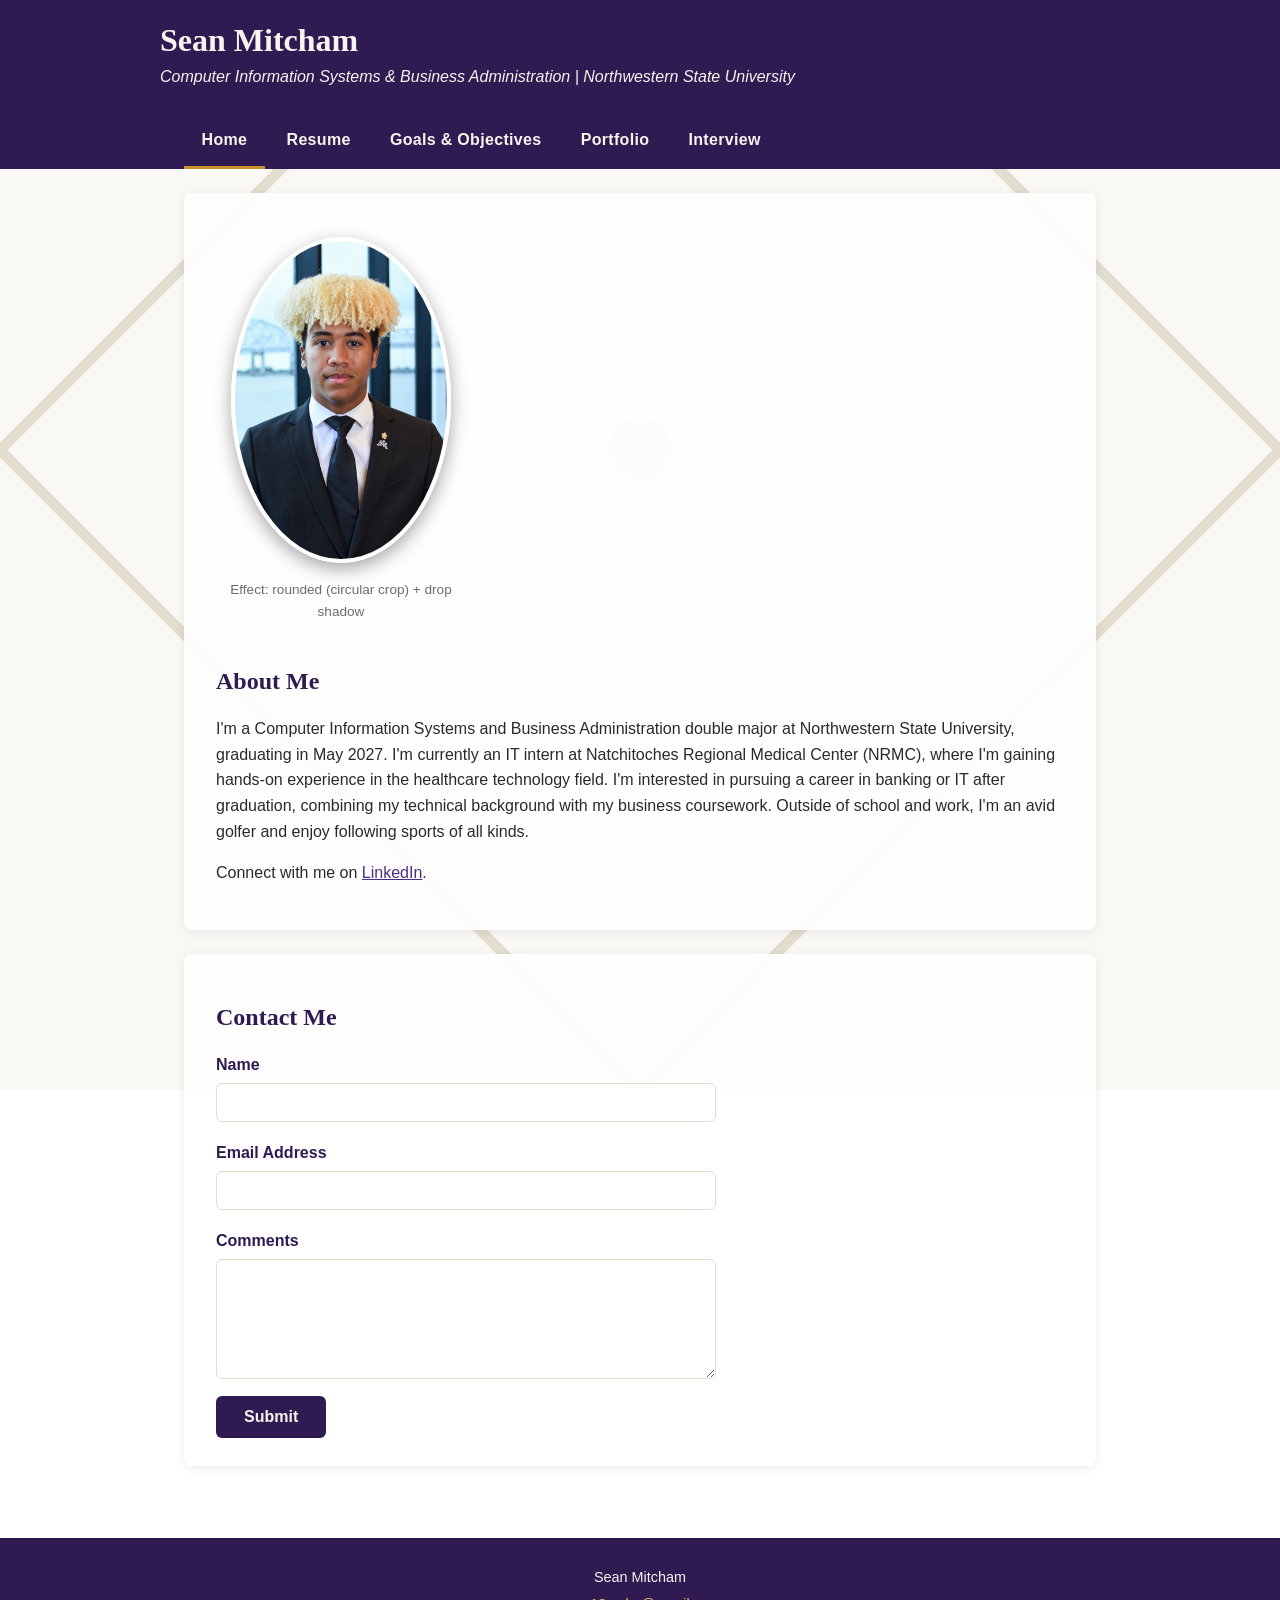
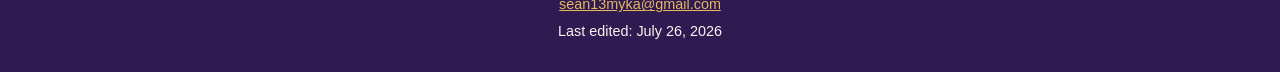
<file: index.html>
<!DOCTYPE html>
<html lang="en">
<head>
    <meta charset="UTF-8">
    <meta name="viewport" content="width=device-width, initial-scale=1.0">
    <title>Sean Mitcham | Professional Portfolio</title>
    <link rel="stylesheet" href="styles.css">
</head>
<body>

    <header class="site-header">
        <div class="header-inner">
            <h1>Sean Mitcham</h1>
            <p class="subtitle" style="color:#f7f4ef;">Computer Information Systems &amp; Business Administration | Northwestern State University</p>
        </div>
    </header>

    <nav class="site-nav">
        <ul>
            <li><a href="index.html" class="current">Home</a></li>
            <li><a href="resume.html">Resume</a></li>
            <li><a href="goals.html">Goals &amp; Objectives</a></li>
            <li><a href="portfolio.html">Portfolio</a></li>
            <li><a href="interview.html">Interview</a></li>
        </ul>
    </nav>

    <div class="page-wrap">
        <main>
            <article class="content-surface">

                <figure class="styled-image">
                    <img src="images/profile.jpg" alt="Profile picture of Sean Mitcham" class="img-rounded-shadow" width="220">
                    <figcaption>Effect: rounded (circular crop) + drop shadow</figcaption>
                </figure>

                <h2>About Me</h2>
                <p>
                    I'm a Computer Information Systems and Business Administration double major
                    at Northwestern State University, graduating in May 2027. I'm currently an
                    IT intern at Natchitoches Regional Medical Center (NRMC), where I'm gaining
                    hands-on experience in the healthcare technology field. I'm interested in
                    pursuing a career in banking or IT after graduation, combining my technical
                    background with my business coursework. Outside of school and work, I'm an
                    avid golfer and enjoy following sports of all kinds.
                </p>

                <p>
                    Connect with me on
                    <a href="https://www.linkedin.com/in/sean-mitcham-042b1b352/" target="_blank">LinkedIn</a>.
                </p>

            </article>

            <section class="content-surface">
                <h2>Contact Me</h2>
                <form class="contact-form" action="#" method="post">
                    <div class="form-group">
                        <label for="contact-name">Name</label>
                        <input type="text" id="contact-name" name="contact-name" required>
                    </div>

                    <div class="form-group">
                        <label for="contact-email">Email Address</label>
                        <input type="email" id="contact-email" name="contact-email" required>
                    </div>

                    <div class="form-group">
                        <label for="contact-comments">Comments</label>
                        <textarea id="contact-comments" name="contact-comments" required></textarea>
                    </div>

                    <button type="submit">Submit</button>
                </form>
            </section>
        </main>
    </div>

    <footer class="site-footer">
        <p>Sean Mitcham</p>
        <p><a href="mailto:sean13myka@gmail.com">sean13myka@gmail.com</a></p>
        <p>Last edited: July 26, 2026</p>
    </footer>

</body>
</html>
</file>
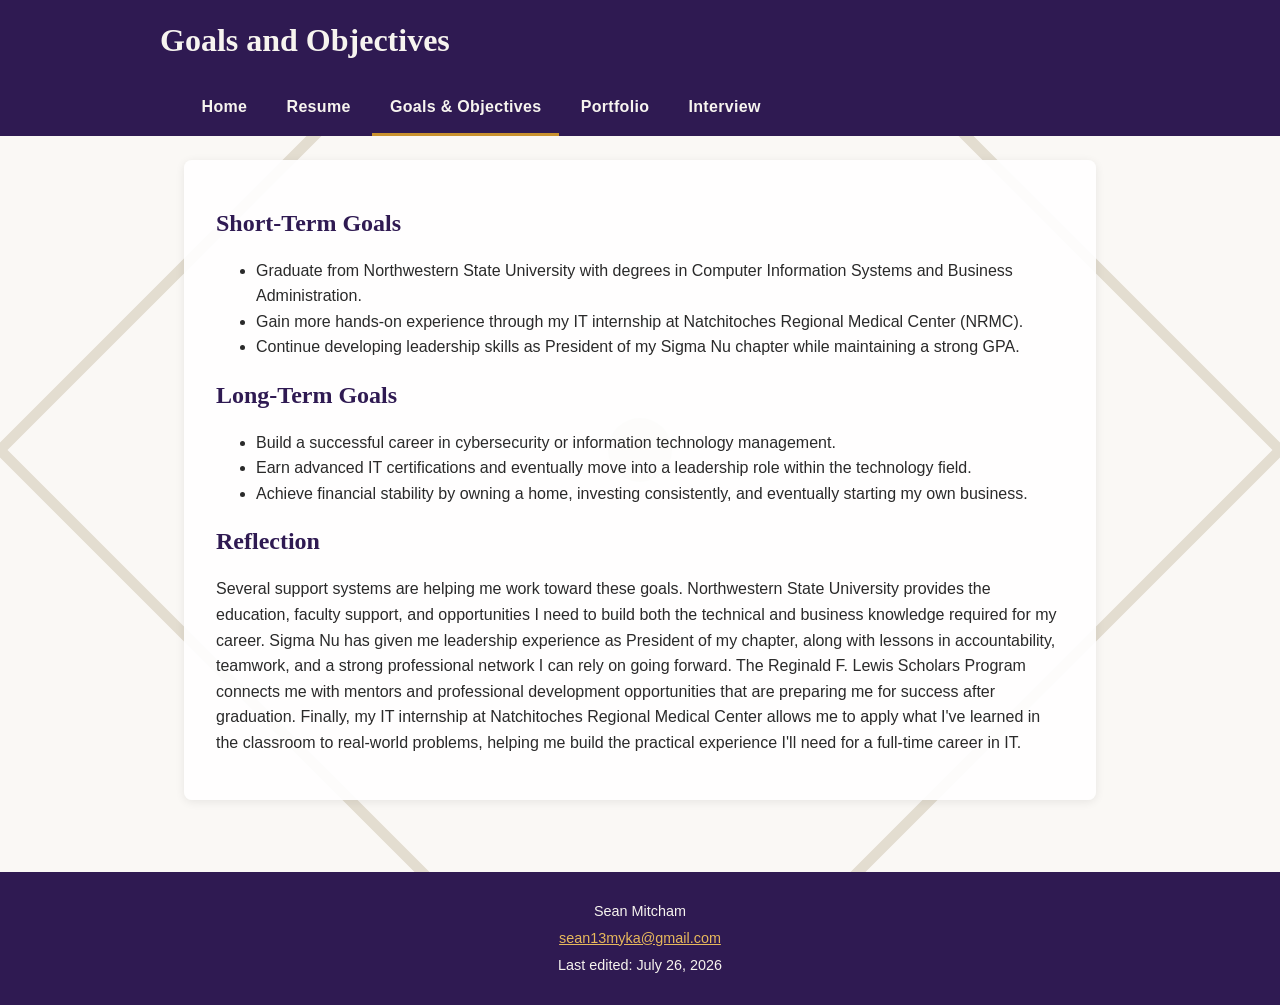
<file: goals.html>
<!DOCTYPE html>
<html lang="en">
<head>
    <meta charset="UTF-8">
    <meta name="viewport" content="width=device-width, initial-scale=1.0">
    <title>Sean Mitcham | Professional Portfolio</title>
    <link rel="stylesheet" href="styles.css">
</head>
<body>

    <header class="site-header">
        <div class="header-inner">
            <h1>Goals and Objectives</h1>
        </div>
    </header>

    <nav class="site-nav">
        <ul>
            <li><a href="index.html">Home</a></li>
            <li><a href="resume.html">Resume</a></li>
            <li><a href="goals.html" class="current">Goals &amp; Objectives</a></li>
            <li><a href="portfolio.html">Portfolio</a></li>
            <li><a href="interview.html">Interview</a></li>
        </ul>
    </nav>

    <div class="page-wrap">
        <main>
            <article class="content-surface">

                <h2>Short-Term Goals</h2>
                <ul>
                    <li>Graduate from Northwestern State University with degrees in Computer Information Systems and Business Administration.</li>
                    <li>Gain more hands-on experience through my IT internship at Natchitoches Regional Medical Center (NRMC).</li>
                    <li>Continue developing leadership skills as President of my Sigma Nu chapter while maintaining a strong GPA.</li>
                </ul>

                <h2>Long-Term Goals</h2>
                <ul>
                    <li>Build a successful career in cybersecurity or information technology management.</li>
                    <li>Earn advanced IT certifications and eventually move into a leadership role within the technology field.</li>
                    <li>Achieve financial stability by owning a home, investing consistently, and eventually starting my own business.</li>
                </ul>

                <h2>Reflection</h2>
                <p>
                    Several support systems are helping me work toward these goals. Northwestern
                    State University provides the education, faculty support, and opportunities I
                    need to build both the technical and business knowledge required for my career.
                    Sigma Nu has given me leadership experience as President of my chapter, along
                    with lessons in accountability, teamwork, and a strong professional network I
                    can rely on going forward. The Reginald F. Lewis Scholars Program connects me
                    with mentors and professional development opportunities that are preparing me
                    for success after graduation. Finally, my IT internship at Natchitoches Regional
                    Medical Center allows me to apply what I've learned in the classroom to real-world
                    problems, helping me build the practical experience I'll need for a full-time
                    career in IT.
                </p>

            </article>
        </main>
    </div>

    <footer class="site-footer">
        <p>Sean Mitcham</p>
        <p><a href="mailto:sean13myka@gmail.com">sean13myka@gmail.com</a></p>
        <p>Last edited: July 26, 2026</p>
    </footer>

</body>
</html>
</file>
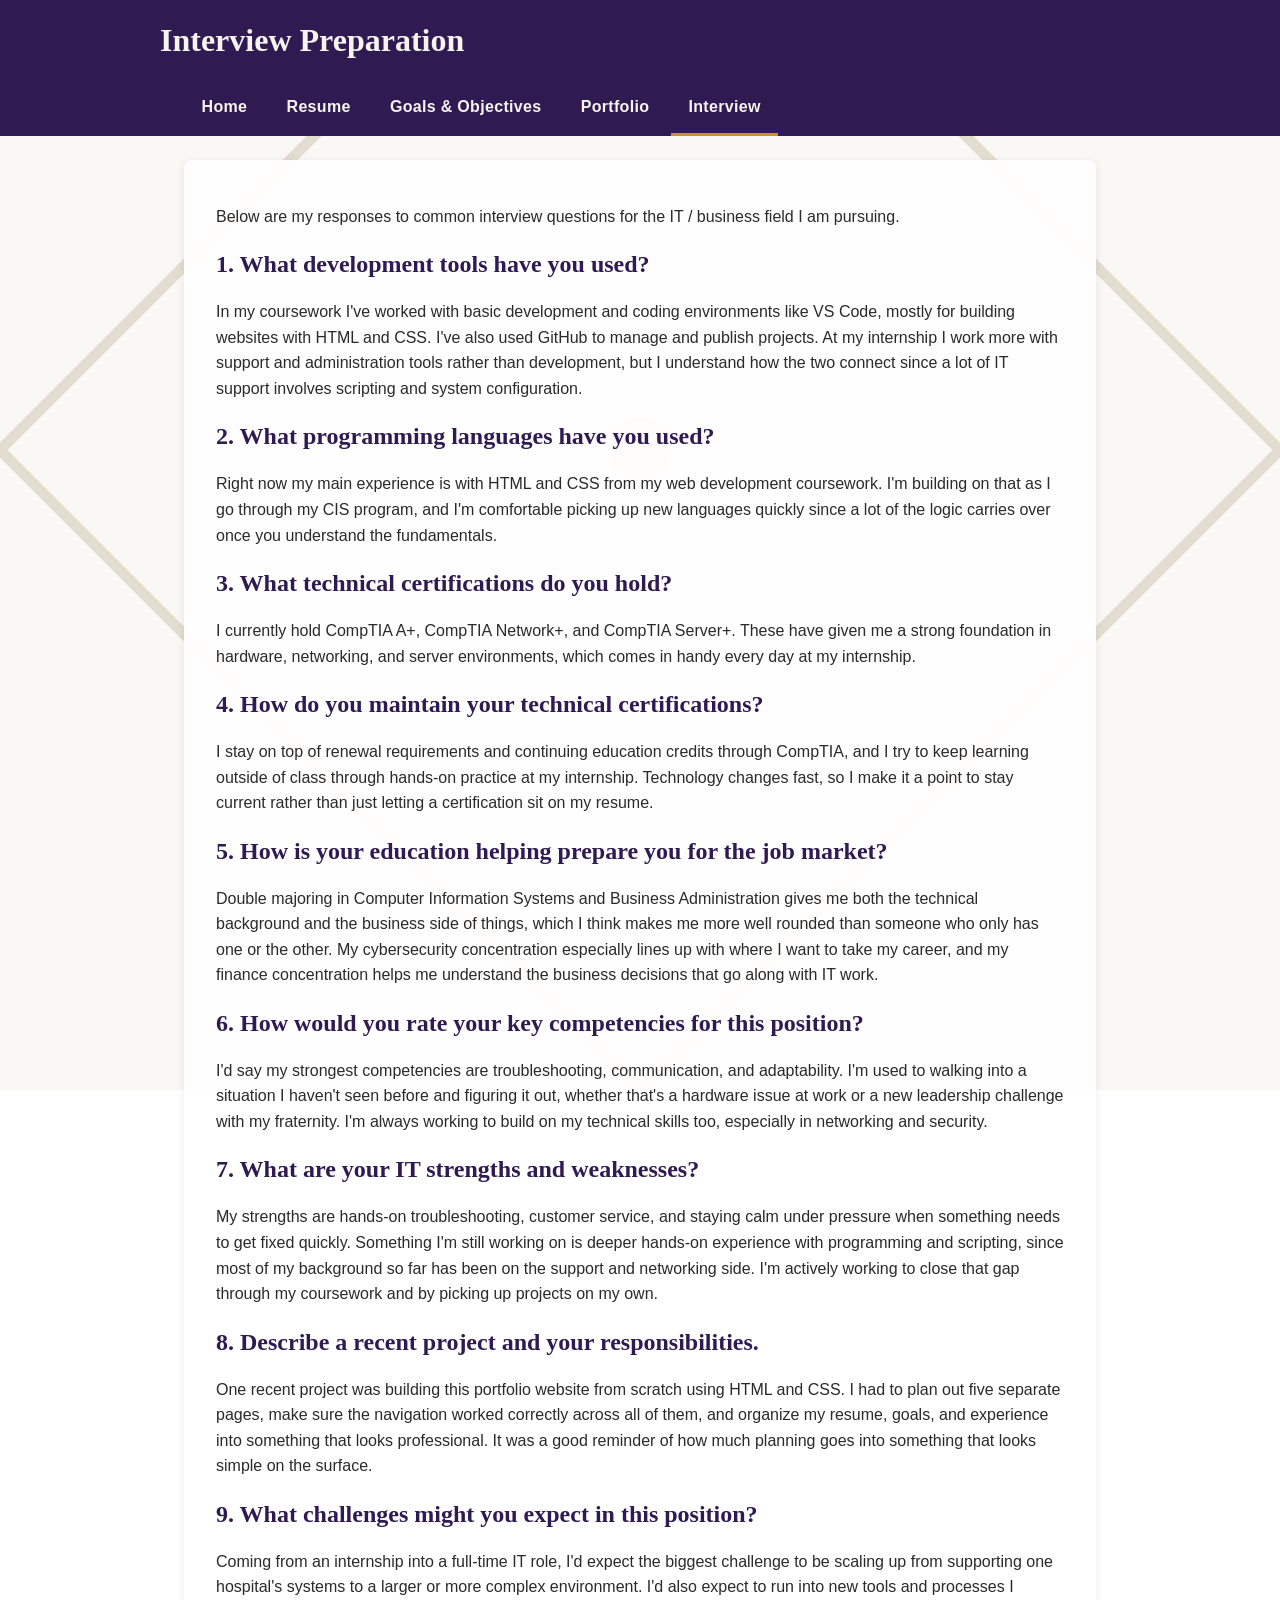
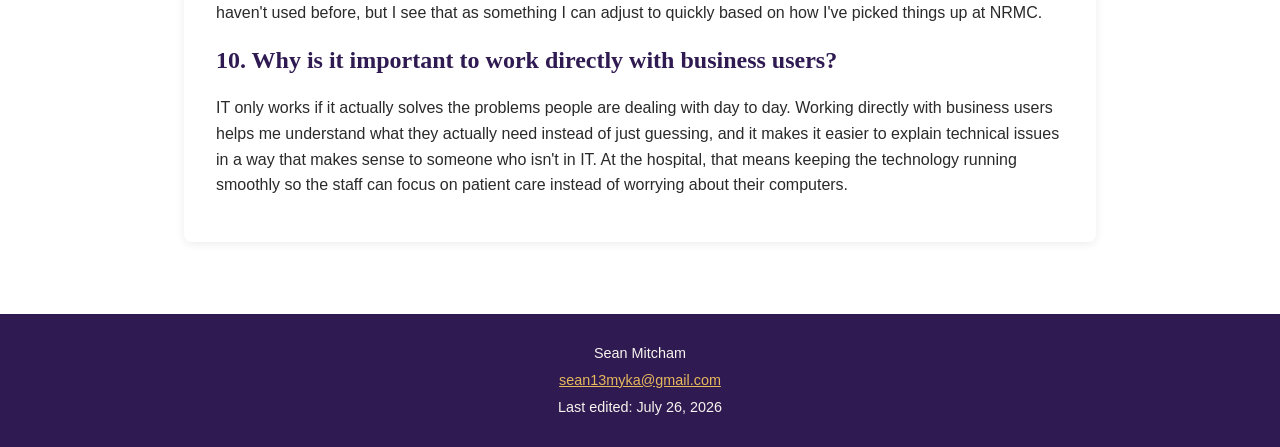
<file: interview.html>
<!DOCTYPE html>
<html lang="en">
<head>
    <meta charset="UTF-8">
    <meta name="viewport" content="width=device-width, initial-scale=1.0">
    <title>Sean Mitcham | Professional Portfolio</title>
    <link rel="stylesheet" href="styles.css">
</head>
<body>

    <header class="site-header">
        <div class="header-inner">
            <h1>Interview Preparation</h1>
        </div>
    </header>

    <nav class="site-nav">
        <ul>
            <li><a href="index.html">Home</a></li>
            <li><a href="resume.html">Resume</a></li>
            <li><a href="goals.html">Goals &amp; Objectives</a></li>
            <li><a href="portfolio.html">Portfolio</a></li>
            <li><a href="interview.html" class="current">Interview</a></li>
        </ul>
    </nav>

    <div class="page-wrap">
        <main>
            <article class="content-surface">

                <p>
                    Below are my responses to common interview questions for the IT / business
                    field I am pursuing.
                </p>

                <h2>1. What development tools have you used?</h2>
                <p>
                    In my coursework I've worked with basic development and coding environments
                    like VS Code, mostly for building websites with HTML and CSS. I've also used
                    GitHub to manage and publish projects. At my internship I work more with
                    support and administration tools rather than development, but I understand
                    how the two connect since a lot of IT support involves scripting and system
                    configuration.
                </p>

                <h2>2. What programming languages have you used?</h2>
                <p>
                    Right now my main experience is with HTML and CSS from my web development
                    coursework. I'm building on that as I go through my CIS program, and I'm
                    comfortable picking up new languages quickly since a lot of the logic carries
                    over once you understand the fundamentals.
                </p>

                <h2>3. What technical certifications do you hold?</h2>
                <p>
                    I currently hold CompTIA A+, CompTIA Network+, and CompTIA Server+. These have
                    given me a strong foundation in hardware, networking, and server environments,
                    which comes in handy every day at my internship.
                </p>

                <h2>4. How do you maintain your technical certifications?</h2>
                <p>
                    I stay on top of renewal requirements and continuing education credits through
                    CompTIA, and I try to keep learning outside of class through hands-on practice
                    at my internship. Technology changes fast, so I make it a point to stay current
                    rather than just letting a certification sit on my resume.
                </p>

                <h2>5. How is your education helping prepare you for the job market?</h2>
                <p>
                    Double majoring in Computer Information Systems and Business Administration
                    gives me both the technical background and the business side of things, which
                    I think makes me more well rounded than someone who only has one or the other.
                    My cybersecurity concentration especially lines up with where I want to take
                    my career, and my finance concentration helps me understand the business
                    decisions that go along with IT work.
                </p>

                <h2>6. How would you rate your key competencies for this position?</h2>
                <p>
                    I'd say my strongest competencies are troubleshooting, communication, and
                    adaptability. I'm used to walking into a situation I haven't seen before and
                    figuring it out, whether that's a hardware issue at work or a new leadership
                    challenge with my fraternity. I'm always working to build on my technical
                    skills too, especially in networking and security.
                </p>

                <h2>7. What are your IT strengths and weaknesses?</h2>
                <p>
                    My strengths are hands-on troubleshooting, customer service, and staying calm
                    under pressure when something needs to get fixed quickly. Something I'm still
                    working on is deeper hands-on experience with programming and scripting, since
                    most of my background so far has been on the support and networking side. I'm
                    actively working to close that gap through my coursework and by picking up
                    projects on my own.
                </p>

                <h2>8. Describe a recent project and your responsibilities.</h2>
                <p>
                    One recent project was building this portfolio website from scratch using
                    HTML and CSS. I had to plan out five separate pages, make sure the navigation
                    worked correctly across all of them, and organize my resume, goals, and
                    experience into something that looks professional. It was a good reminder of
                    how much planning goes into something that looks simple on the surface.
                </p>

                <h2>9. What challenges might you expect in this position?</h2>
                <p>
                    Coming from an internship into a full-time IT role, I'd expect the biggest
                    challenge to be scaling up from supporting one hospital's systems to a larger
                    or more complex environment. I'd also expect to run into new tools and
                    processes I haven't used before, but I see that as something I can adjust to
                    quickly based on how I've picked things up at NRMC.
                </p>

                <h2>10. Why is it important to work directly with business users?</h2>
                <p>
                    IT only works if it actually solves the problems people are dealing with day
                    to day. Working directly with business users helps me understand what they
                    actually need instead of just guessing, and it makes it easier to explain
                    technical issues in a way that makes sense to someone who isn't in IT. At the
                    hospital, that means keeping the technology running smoothly so the staff can
                    focus on patient care instead of worrying about their computers.
                </p>

            </article>
        </main>
    </div>

    <footer class="site-footer">
        <p>Sean Mitcham</p>
        <p><a href="mailto:sean13myka@gmail.com">sean13myka@gmail.com</a></p>
        <p>Last edited: July 26, 2026</p>
    </footer>

</body>
</html>
</file>
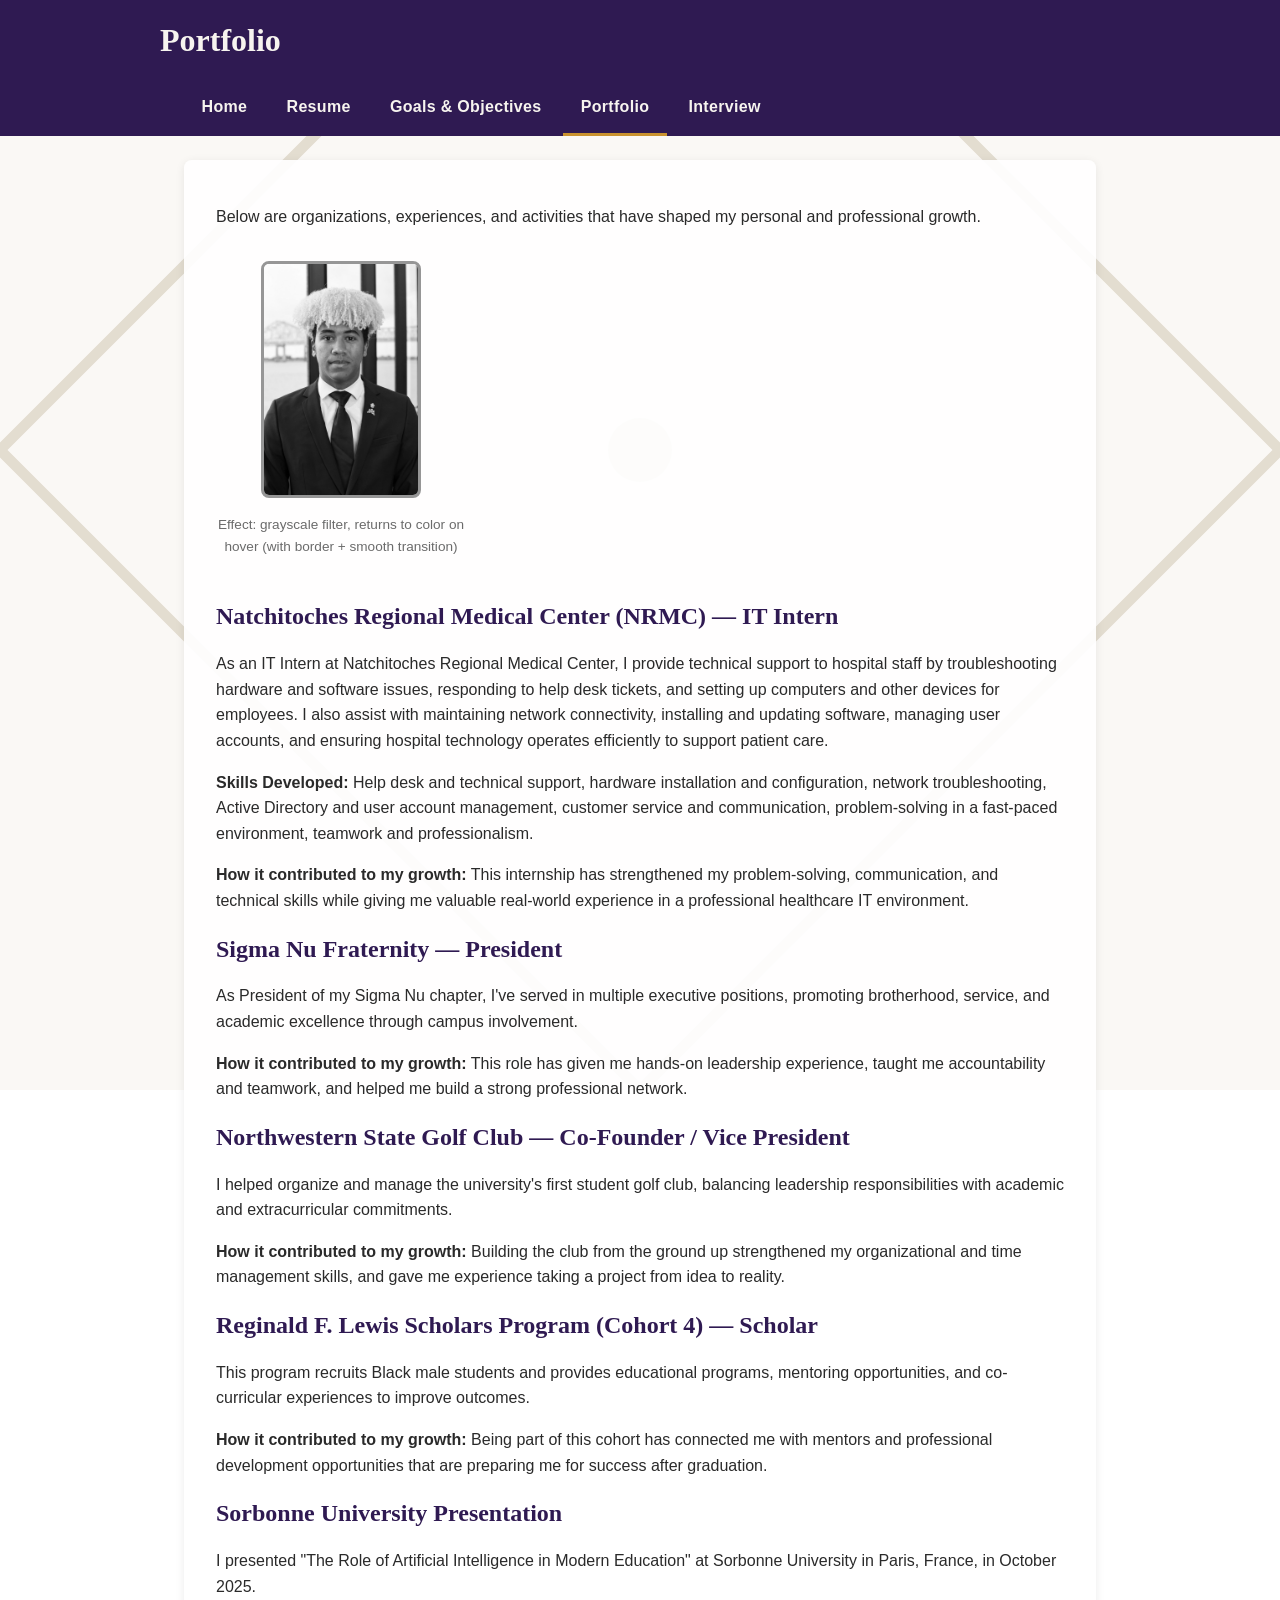
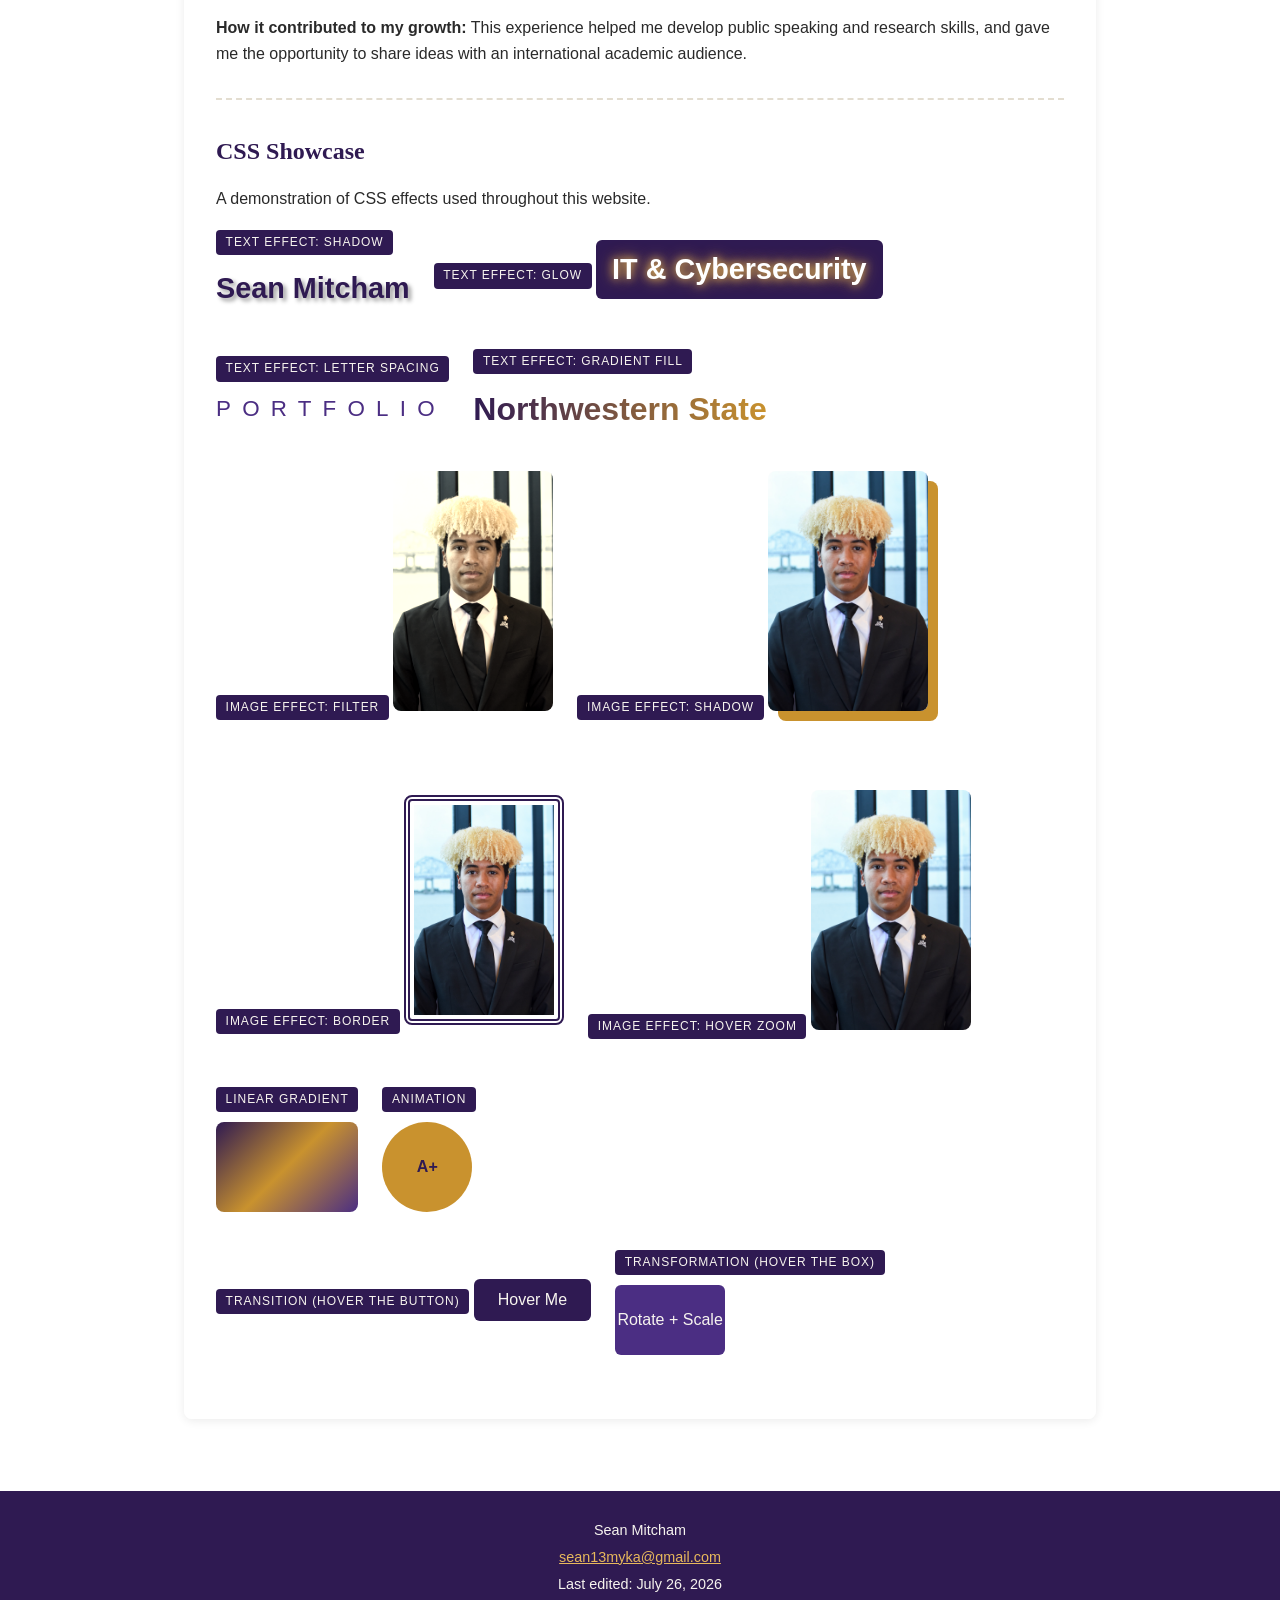
<file: portfolio.html>
<!DOCTYPE html>
<html lang="en">
<head>
    <meta charset="UTF-8">
    <meta name="viewport" content="width=device-width, initial-scale=1.0">
    <title>Sean Mitcham | Professional Portfolio</title>
    <link rel="stylesheet" href="styles.css">
</head>
<body>

    <header class="site-header">
        <div class="header-inner">
            <h1>Portfolio</h1>
        </div>
    </header>

    <nav class="site-nav">
        <ul>
            <li><a href="index.html">Home</a></li>
            <li><a href="resume.html">Resume</a></li>
            <li><a href="goals.html">Goals &amp; Objectives</a></li>
            <li><a href="portfolio.html" class="current">Portfolio</a></li>
            <li><a href="interview.html">Interview</a></li>
        </ul>
    </nav>

    <div class="page-wrap">
        <main>
            <article class="content-surface">

                <p>
                    Below are organizations, experiences, and activities that have shaped my
                    personal and professional growth.
                </p>

                <figure class="styled-image">
                    <img src="images/profile.jpg" alt="Sean Mitcham" class="img-grayscale-hover" width="160">
                    <figcaption>Effect: grayscale filter, returns to color on hover (with border + smooth transition)</figcaption>
                </figure>

                <h2>Natchitoches Regional Medical Center (NRMC) — IT Intern</h2>
                <p>
                    As an IT Intern at Natchitoches Regional Medical Center, I provide technical
                    support to hospital staff by troubleshooting hardware and software issues,
                    responding to help desk tickets, and setting up computers and other devices for
                    employees. I also assist with maintaining network connectivity, installing and
                    updating software, managing user accounts, and ensuring hospital technology
                    operates efficiently to support patient care.
                </p>
                <p>
                    <strong>Skills Developed:</strong> Help desk and technical support, hardware
                    installation and configuration, network troubleshooting, Active Directory and
                    user account management, customer service and communication, problem-solving
                    in a fast-paced environment, teamwork and professionalism.
                </p>
                <p>
                    <strong>How it contributed to my growth:</strong> This internship has
                    strengthened my problem-solving, communication, and technical skills while
                    giving me valuable real-world experience in a professional healthcare IT
                    environment.
                </p>

                <h2>Sigma Nu Fraternity — President</h2>
                <p>
                    As President of my Sigma Nu chapter, I've served in multiple executive
                    positions, promoting brotherhood, service, and academic excellence through
                    campus involvement.
                </p>
                <p>
                    <strong>How it contributed to my growth:</strong> This role has given me
                    hands-on leadership experience, taught me accountability and teamwork, and
                    helped me build a strong professional network.
                </p>

                <h2>Northwestern State Golf Club — Co-Founder / Vice President</h2>
                <p>
                    I helped organize and manage the university's first student golf club,
                    balancing leadership responsibilities with academic and extracurricular
                    commitments.
                </p>
                <p>
                    <strong>How it contributed to my growth:</strong> Building the club from the
                    ground up strengthened my organizational and time management skills, and gave
                    me experience taking a project from idea to reality.
                </p>

                <h2>Reginald F. Lewis Scholars Program (Cohort 4) — Scholar</h2>
                <p>
                    This program recruits Black male students and provides educational programs,
                    mentoring opportunities, and co-curricular experiences to improve outcomes.
                </p>
                <p>
                    <strong>How it contributed to my growth:</strong> Being part of this cohort has
                    connected me with mentors and professional development opportunities that are
                    preparing me for success after graduation.
                </p>

                <h2>Sorbonne University Presentation</h2>
                <p>
                    I presented "The Role of Artificial Intelligence in Modern Education" at
                    Sorbonne University in Paris, France, in October 2025.
                </p>
                <p>
                    <strong>How it contributed to my growth:</strong> This experience helped me
                    develop public speaking and research skills, and gave me the opportunity to
                    share ideas with an international academic audience.
                </p>

                <section class="showcase-section">
                    <h2>CSS Showcase</h2>
                    <p>A demonstration of CSS effects used throughout this website.</p>

                    <div class="showcase-row">
                        <div class="showcase-item">
                            <span class="showcase-label">Text Effect: Shadow</span>
                            <div class="text-shadow-demo">Sean Mitcham</div>
                        </div>

                        <div class="showcase-item">
                            <span class="showcase-label">Text Effect: Glow</span>
                            <div class="text-glow-demo">IT &amp; Cybersecurity</div>
                        </div>
                    </div>

                    <div class="showcase-row">
                        <div class="showcase-item">
                            <span class="showcase-label">Text Effect: Letter Spacing</span>
                            <div class="letter-spacing-demo">Portfolio</div>
                        </div>

                        <div class="showcase-item">
                            <span class="showcase-label">Text Effect: Gradient Fill</span>
                            <div class="gradient-text-demo">Northwestern State</div>
                        </div>
                    </div>

                    <div class="showcase-row">
                        <div class="showcase-item">
                            <span class="showcase-label">Image Effect: Filter</span>
                            <img src="images/profile.jpg" alt="Sean Mitcham with sepia filter" class="showcase-img-filter">
                        </div>

                        <div class="showcase-item">
                            <span class="showcase-label">Image Effect: Shadow</span>
                            <img src="images/profile.jpg" alt="Sean Mitcham with offset shadow" class="showcase-img-shadow">
                        </div>

                        <div class="showcase-item">
                            <span class="showcase-label">Image Effect: Border</span>
                            <img src="images/profile.jpg" alt="Sean Mitcham with double border" class="showcase-img-border">
                        </div>

                        <div class="showcase-item">
                            <span class="showcase-label">Image Effect: Hover Zoom</span>
                            <div class="showcase-img-hover">
                                <img src="images/profile.jpg" alt="Sean Mitcham, hover to zoom">
                            </div>
                        </div>
                    </div>

                    <div class="showcase-row">
                        <div class="showcase-item">
                            <span class="showcase-label">Linear Gradient</span>
                            <div class="gradient-box-demo"></div>
                        </div>

                        <div class="showcase-item">
                            <span class="showcase-label">Animation</span>
                            <div class="animation-demo">A+</div>
                        </div>
                    </div>

                    <div class="showcase-row">
                        <div class="showcase-item">
                            <span class="showcase-label">Transition (hover the button)</span>
                            <button type="button" class="transition-demo-btn">Hover Me</button>
                        </div>

                        <div class="showcase-item">
                            <span class="showcase-label">Transformation (hover the box)</span>
                            <div class="transform-demo">Rotate + Scale</div>
                        </div>
                    </div>
                </section>

            </article>
        </main>
    </div>

    <footer class="site-footer">
        <p>Sean Mitcham</p>
        <p><a href="mailto:sean13myka@gmail.com">sean13myka@gmail.com</a></p>
        <p>Last edited: July 26, 2026</p>
    </footer>

</body>
</html>
</file>
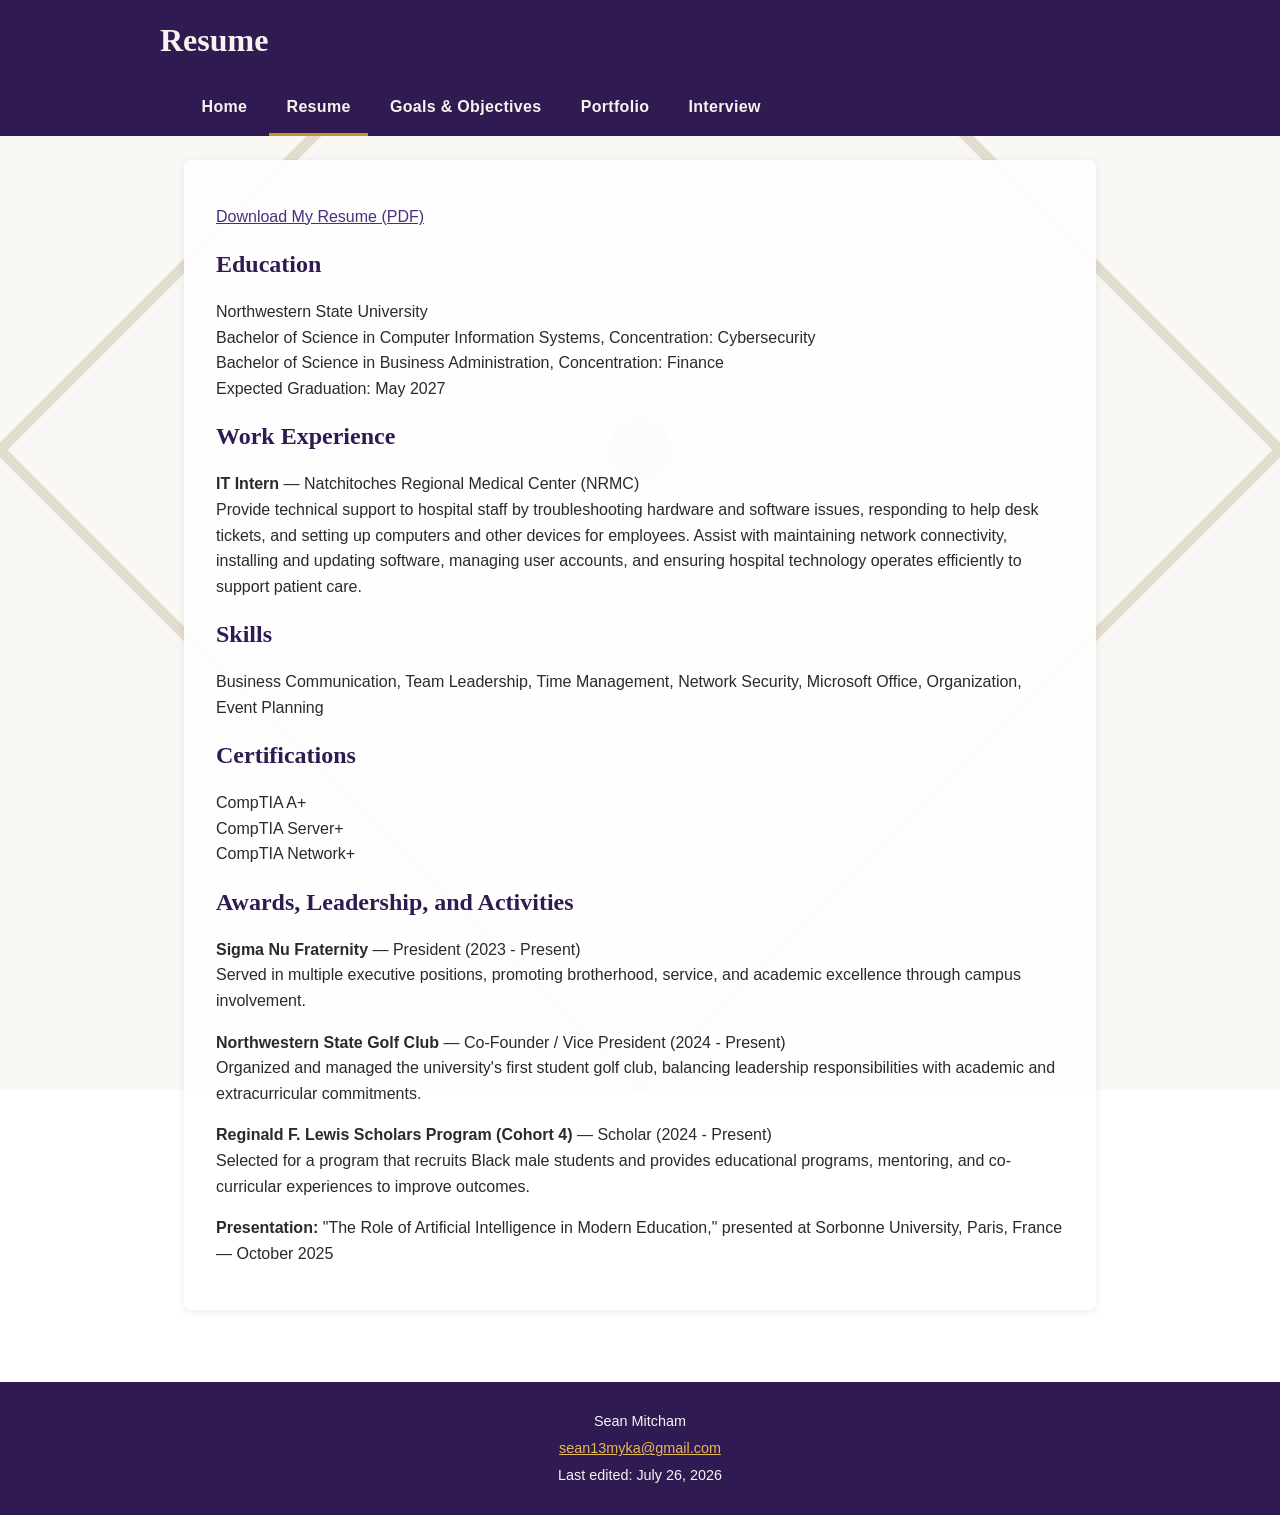
<file: resume.html>
<!DOCTYPE html>
<html lang="en">
<head>
    <meta charset="UTF-8">
    <meta name="viewport" content="width=device-width, initial-scale=1.0">
    <title>Sean Mitcham | Professional Portfolio</title>
    <link rel="stylesheet" href="styles.css">
</head>
<body>

    <header class="site-header">
        <div class="header-inner">
            <h1>Resume</h1>
        </div>
    </header>

    <nav class="site-nav">
        <ul>
            <li><a href="index.html">Home</a></li>
            <li><a href="resume.html" class="current">Resume</a></li>
            <li><a href="goals.html">Goals &amp; Objectives</a></li>
            <li><a href="portfolio.html">Portfolio</a></li>
            <li><a href="interview.html">Interview</a></li>
        </ul>
    </nav>

    <div class="page-wrap">
        <main>
            <article class="content-surface">

                <p><a href="resume.pdf">Download My Resume (PDF)</a></p>

                <h2>Education</h2>
                <p>
                    Northwestern State University<br>
                    Bachelor of Science in Computer Information Systems, Concentration: Cybersecurity<br>
                    Bachelor of Science in Business Administration, Concentration: Finance<br>
                    Expected Graduation: May 2027
                </p>

                <h2>Work Experience</h2>
                <p>
                    <strong>IT Intern</strong> — Natchitoches Regional Medical Center (NRMC)<br>
                    Provide technical support to hospital staff by troubleshooting hardware and
                    software issues, responding to help desk tickets, and setting up computers and
                    other devices for employees. Assist with maintaining network connectivity,
                    installing and updating software, managing user accounts, and ensuring hospital
                    technology operates efficiently to support patient care.
                </p>

                <h2>Skills</h2>
                <p>
                    Business Communication, Team Leadership, Time Management, Network Security,
                    Microsoft Office, Organization, Event Planning
                </p>

                <h2>Certifications</h2>
                <p>
                    CompTIA A+<br>
                    CompTIA Server+<br>
                    CompTIA Network+
                </p>

                <h2>Awards, Leadership, and Activities</h2>
                <p>
                    <strong>Sigma Nu Fraternity</strong> — President (2023 - Present)<br>
                    Served in multiple executive positions, promoting brotherhood, service, and
                    academic excellence through campus involvement.
                </p>
                <p>
                    <strong>Northwestern State Golf Club</strong> — Co-Founder / Vice President (2024 - Present)<br>
                    Organized and managed the university's first student golf club, balancing
                    leadership responsibilities with academic and extracurricular commitments.
                </p>
                <p>
                    <strong>Reginald F. Lewis Scholars Program (Cohort 4)</strong> — Scholar (2024 - Present)<br>
                    Selected for a program that recruits Black male students and provides
                    educational programs, mentoring, and co-curricular experiences to improve outcomes.
                </p>
                <p>
                    <strong>Presentation:</strong> "The Role of Artificial Intelligence in Modern Education,"
                    presented at Sorbonne University, Paris, France — October 2025
                </p>

            </article>
        </main>
    </div>

    <footer class="site-footer">
        <p>Sean Mitcham</p>
        <p><a href="mailto:sean13myka@gmail.com">sean13myka@gmail.com</a></p>
        <p>Last edited: July 26, 2026</p>
    </footer>

</body>
</html>
</file>
<file: styles.css>
/* =========================================================
   Sean Mitcham | Professional Portfolio
   Shared external stylesheet
   ========================================================= */

:root {
  --primary: #2f1a52;      /* deep purple */
  --primary-light: #4b2e83;
  --accent: #c9922e;       /* warm gold */
  --accent-light: #e7b85c;
  --text-dark: #2a2a2a;
  --text-light: #f7f4ef;
  --surface: rgba(255, 255, 255, 0.92);
  --surface-solid: #ffffff;
  --border-soft: #e3ddd0;
  --max-width: 960px;
}

/* ---------- Reset & base ---------- */
* {
  box-sizing: border-box;
}

body {
  margin: 0;
  padding: 0;
  font-family: "Segoe UI", "Helvetica Neue", Arial, sans-serif;
  color: var(--text-dark);
  line-height: 1.6;
  background-image: url("images/background.svg");
  background-repeat: no-repeat;
  background-size: cover;
  background-attachment: fixed;
  background-position: center;
}

h1, h2, h3 {
  font-family: Georgia, "Times New Roman", serif;
  color: var(--primary);
  line-height: 1.25;
}

a {
  color: var(--primary-light);
}

img {
  max-width: 100%;
  height: auto;
}

/* ---------- Page wrapper for readability over background ---------- */
.page-wrap {
  max-width: var(--max-width);
  margin: 0 auto;
  padding: 0 1.5rem 2rem;
}

.content-surface {
  background: var(--surface);
  border-radius: 8px;
  padding: 1.75rem 2rem;
  margin-top: 1.5rem;
  box-shadow: 0 2px 10px rgba(0, 0, 0, 0.08);
}

/* ---------- Header ---------- */
header.site-header {
  background: var(--primary);
  color: var(--text-light);
  padding: 1.25rem 1.5rem 0.5rem;
}

header.site-header .header-inner {
  max-width: var(--max-width);
  margin: 0 auto;
}

header.site-header h1 {
  color: var(--text-light);
  margin: 0 0 0.75rem;
  font-size: 2rem;
}

/* ---------- Navigation ---------- */
nav.site-nav {
  background: var(--primary);
}

nav.site-nav ul {
  list-style: none;
  display: flex;
  flex-wrap: wrap;
  gap: 0.25rem;
  max-width: var(--max-width);
  margin: 0 auto;
  padding: 0 1.5rem;
}

nav.site-nav li {
  margin: 0;
}

nav.site-nav a {
  display: block;
  padding: 0.85rem 1.1rem;
  text-decoration: none;
  font-weight: 600;
  letter-spacing: 0.02em;
  border-bottom: 3px solid transparent;
  transition: background-color 0.2s ease, border-color 0.2s ease, color 0.2s ease;
}

/* link states, in required order: link, visited, hover, active */
nav.site-nav a:link {
  color: var(--text-light);
}

nav.site-nav a:visited {
  color: var(--accent-light);
}

nav.site-nav a:hover {
  background-color: var(--primary-light);
  border-bottom-color: var(--accent);
  color: var(--text-light);
}

nav.site-nav a:active {
  background-color: var(--accent);
  color: var(--primary);
  border-bottom-color: var(--text-light);
}

nav.site-nav a.current {
  border-bottom-color: var(--accent);
}

/* ---------- Main content typography ---------- */
main {
  display: block;
}

article h1:first-child {
  margin-top: 0;
}

.subtitle {
  color: #6b6b6b;
  font-style: italic;
  margin-top: -0.5rem;
}

/* ---------- Footer ---------- */
footer.site-footer {
  background: var(--primary);
  color: var(--text-light);
  text-align: center;
  padding: 1.5rem 1rem;
  margin-top: 2.5rem;
  font-size: 0.9rem;
}

footer.site-footer p {
  margin: 0.25rem 0;
}

footer.site-footer a {
  color: var(--accent-light);
}

/* ---------- Image effects ---------- */
figure.styled-image {
  display: inline-block;
  margin: 1rem 1rem 1.5rem 0;
  text-align: center;
}

figure.styled-image figcaption {
  margin-top: 0.5rem;
  font-size: 0.85rem;
  color: #6b6b6b;
  max-width: 250px;
}

.img-rounded-shadow {
  border-radius: 50%;
  box-shadow: 0 6px 18px rgba(0, 0, 0, 0.35);
  border: 4px solid var(--surface-solid);
}

.img-grayscale-hover {
  filter: grayscale(100%);
  border-radius: 8px;
  border: 3px solid var(--accent);
  transition: filter 0.4s ease, transform 0.4s ease;
}

.img-grayscale-hover:hover {
  filter: grayscale(0%);
  transform: scale(1.03);
}

/* ---------- CSS Showcase (Portfolio page) ---------- */
.showcase-section {
  margin-top: 2rem;
  padding-top: 1rem;
  border-top: 2px dashed var(--border-soft);
}

.showcase-item {
  margin-bottom: 2.25rem;
}

.showcase-label {
  display: inline-block;
  background: var(--primary);
  color: var(--text-light);
  font-size: 0.75rem;
  text-transform: uppercase;
  letter-spacing: 0.08em;
  padding: 0.2rem 0.6rem;
  border-radius: 4px;
  margin-bottom: 0.6rem;
}

/* Text shadow demo */
.text-shadow-demo {
  font-size: 1.8rem;
  font-weight: bold;
  color: var(--primary);
  text-shadow: 3px 3px 4px rgba(0, 0, 0, 0.4);
}

/* Glow demo */
.text-glow-demo {
  font-size: 1.8rem;
  font-weight: bold;
  color: #fff;
  background: var(--primary);
  display: inline-block;
  padding: 0.4rem 1rem;
  border-radius: 6px;
  text-shadow: 0 0 8px var(--accent-light), 0 0 16px var(--accent);
}

/* Letter spacing demo */
.letter-spacing-demo {
  font-size: 1.4rem;
  letter-spacing: 0.5em;
  color: var(--primary-light);
  text-transform: uppercase;
}

/* Gradient text demo (other text effect) */
.gradient-text-demo {
  font-size: 2rem;
  font-weight: bold;
  background: linear-gradient(90deg, var(--primary), var(--accent));
  -webkit-background-clip: text;
  background-clip: text;
  -webkit-text-fill-color: transparent;
  color: var(--primary);
}

/* Image filter demo */
.showcase-img-filter {
  width: 160px;
  filter: sepia(0.6) contrast(1.1);
  border-radius: 8px;
}

/* Image shadow demo */
.showcase-img-shadow {
  width: 160px;
  border-radius: 8px;
  box-shadow: 10px 10px 0 var(--accent);
}

/* Image border effect demo */
.showcase-img-border {
  width: 160px;
  border-radius: 8px;
  border: 6px double var(--primary);
  padding: 4px;
}

/* Image hover zoom demo (other image effect) */
.showcase-img-hover {
  width: 160px;
  border-radius: 8px;
  overflow: hidden;
  display: inline-block;
}

.showcase-img-hover img {
  transition: transform 0.5s ease;
  display: block;
}

.showcase-img-hover:hover img {
  transform: scale(1.25);
}

/* Linear gradient demo */
.gradient-box-demo {
  width: 100%;
  max-width: 320px;
  height: 90px;
  border-radius: 8px;
  background: linear-gradient(135deg, var(--primary) 0%, var(--accent) 50%, var(--primary-light) 100%);
}

/* Animation demo */
@keyframes float-badge {
  0%   { transform: translateY(0); }
  50%  { transform: translateY(-14px); }
  100% { transform: translateY(0); }
}

.animation-demo {
  width: 90px;
  height: 90px;
  border-radius: 50%;
  background: var(--accent);
  color: var(--primary);
  display: flex;
  align-items: center;
  justify-content: center;
  font-weight: bold;
  text-align: center;
  animation: float-badge 2.2s ease-in-out infinite;
}

/* Transition demo */
.transition-demo-btn {
  padding: 0.75rem 1.5rem;
  background: var(--primary);
  color: var(--text-light);
  border: none;
  border-radius: 6px;
  font-size: 1rem;
  cursor: pointer;
  transition: background-color 0.4s ease, letter-spacing 0.4s ease, transform 0.4s ease;
}

.transition-demo-btn:hover {
  background: var(--accent);
  color: var(--primary);
  letter-spacing: 0.1em;
  transform: translateY(-3px);
}

/* Transformation demo */
.transform-demo {
  width: 110px;
  height: 70px;
  background: var(--primary-light);
  color: var(--text-light);
  display: flex;
  align-items: center;
  justify-content: center;
  border-radius: 6px;
  transition: transform 0.5s ease;
}

.transform-demo:hover {
  transform: rotate(8deg) scale(1.1);
}

.showcase-row {
  display: flex;
  flex-wrap: wrap;
  gap: 1.5rem;
  align-items: center;
}

/* ---------- Contact form ---------- */
.contact-form {
  max-width: 500px;
}

.contact-form .form-group {
  margin-bottom: 1.1rem;
  display: flex;
  flex-direction: column;
}

.contact-form label {
  font-weight: 600;
  margin-bottom: 0.35rem;
  color: var(--primary);
}

.contact-form input[type="text"],
.contact-form input[type="email"],
.contact-form textarea {
  padding: 0.6rem 0.75rem;
  border: 1px solid var(--border-soft);
  border-radius: 6px;
  font-family: inherit;
  font-size: 1rem;
}

.contact-form input[type="text"]:focus,
.contact-form input[type="email"]:focus,
.contact-form textarea:focus {
  outline: none;
  border-color: var(--accent);
  box-shadow: 0 0 0 3px rgba(201, 146, 46, 0.25);
}

.contact-form textarea {
  min-height: 120px;
  resize: vertical;
}

.contact-form button[type="submit"] {
  padding: 0.75rem 1.75rem;
  background: var(--primary);
  color: var(--text-light);
  border: none;
  border-radius: 6px;
  font-size: 1rem;
  font-weight: 600;
  cursor: pointer;
  transition: background-color 0.3s ease;
}

.contact-form button[type="submit"]:hover {
  background: var(--accent);
  color: var(--primary);
}

/* ---------- Responsive design ---------- */
@media (max-width: 700px) {
  header.site-header h1 {
    font-size: 1.5rem;
  }

  nav.site-nav ul {
    flex-direction: column;
    gap: 0;
    padding: 0;
  }

  nav.site-nav a {
    padding: 0.75rem 1rem;
    border-bottom: 1px solid rgba(255, 255, 255, 0.15);
  }

  .content-surface {
    padding: 1.25rem 1.25rem;
    margin-top: 1rem;
  }

  .showcase-row {
    flex-direction: column;
    align-items: flex-start;
  }

  .text-shadow-demo,
  .text-glow-demo,
  .gradient-text-demo {
    font-size: 1.3rem;
  }

  .letter-spacing-demo {
    letter-spacing: 0.25em;
    font-size: 1.1rem;
  }
}

@media (max-width: 420px) {
  .page-wrap {
    padding: 0 1rem 1.5rem;
  }

  header.site-header {
    padding: 1rem 1rem 0.25rem;
  }
}
</file>
